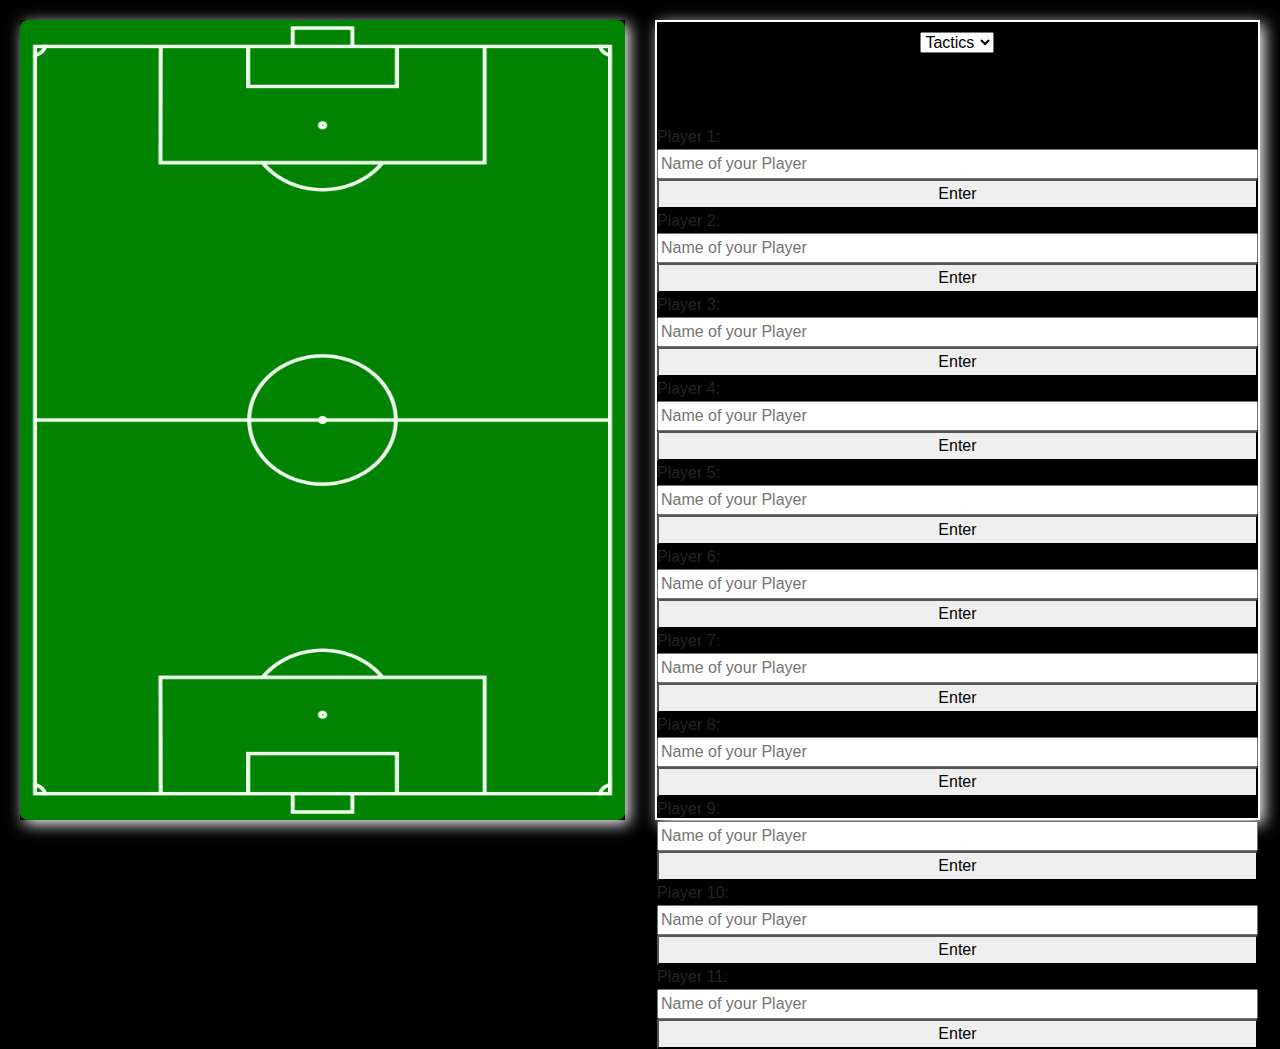
<file: lineup.html>
<!DOCTYPE html>
<html>
<head>
	<title>LINEUP</title>
	<link rel="stylesheet" href="https://stackpath.bootstrapcdn.com/bootstrap/4.3.1/css/bootstrap.min.css" integrity="sha384-ggOyR0iXCbMQv3Xipma34MD+dH/1fQ784/j6cY/iJTQUOhcWr7x9JvoRxT2MZw1T" crossorigin="anonymous">
	<link href="https://fonts.googleapis.com/css?family=Bree+Serif&display=swap" rel="stylesheet">
	<link href="https://fonts.googleapis.com/css?family=Wallpoet&display=swap" rel="stylesheet">
	<link rel="stylesheet" type="text/css" href="style2.css">
</head>
<body>
	<div class="main2">
		<div id="first" class="formation0">
		</div>
		<div id="second" class="formation1">
			<div class="block ">
				<div class="p w" id="A1"></div>
				<div class="p w A2"></div>
				<div class="p w A3"></div>
			</div>
			<div class="block ">
				<div class="p x M1"></div>
				<div class="p x M2"></div>
				<div class="p x M3"></div>
			</div>
			<div class="block ">
				<div class="p y D1"></div>
				<div class="p y D2"></div>
				<div class="p y D3"></div>
				<div class="p y D4"></div>
			</div>
			<div class="block ">
				<div class="p z G1"></div>
			</div>
		</div>

		<div id="third" class="formation2">
			<div class="block2">
				<div class="p2 w2"></div>
				<div class="p2 w2"></div>
			</div>
			<div class="block2">
				<div class="p2 x2"></div>
				<div class="p2 x2"></div>
				<div class="p2 x2"></div>
				<div class="p2 x2"></div>

			</div>
			<div class="block2">
				<div class="p2 y2"></div>
				<div class="p2 y2"></div>
				<div class="p2 y2"></div>
				<div class="p2 y2"></div>
			</div>
			<div class="block2">
				<div class="p2 z2"></div>
			</div>
		</div>

		<div class="choosePlayers">
			<select id="formation">
				<option disabled value="" selected hidden>Tactics</option>
		  		<option id="opt1" value="one" onchange="Tactic433()">4-3-3</option>
		  		<option id="opt2" value="two">4-4-2</option>
		  		<option id="opt3" value="three">Not Yet</option>
		  		<option id="opt4" value="four">Not Yet</option>
			</select><br><br><br>
			Player 1: <input type="text" id="input1" placeholder="Name of your Player" > <button id="button">Enter</button>
			Player 2: <input type="text" name="A2" placeholder="Name of your Player"><button id="button">Enter</button>
			Player 3: <input type="text" name="A3" placeholder="Name of your Player"><button id="button">Enter</button>
			Player 4: <input type="text" name="M1" placeholder="Name of your Player"><button id="button">Enter</button>
			Player 5: <input type="text" name="M2" placeholder="Name of your Player"><button id="button">Enter</button>
			Player 6: <input type="text" name="M3" placeholder="Name of your Player"><button id="button">Enter</button>
			Player 7: <input type="text" name="D1" placeholder="Name of your Player"><button id="button">Enter</button>
			Player 8: <input type="text" name="D2" placeholder="Name of your Player"><button id="button">Enter</button>
			Player 9: <input type="text" name="D3" placeholder="Name of your Player"><button id="button">Enter</button>
			Player 10: <input type="text" name="D4" placeholder="Name of your Player"><button id="button">Enter</button>
			Player 11: <input type="text" name="G1" placeholder="Name of your Player"><button id="button">Enter</button>
		</div>
	</div>

<script type="text/javascript" src="script.js"></script>
</body>
</html>
</file>
<file: style2.css>
*{
	box-sizing: border-box;
}
body{
	background-color: black;
}
.main2{
	/*border:2px solid black;*/
	display: flex;
	flex-direction: row;
	padding: 20px;
}
/*************************************************************/

.formation0{
	/*border:2px solid black;*/
	width: 50%;
	height: 800px;
	margin-right: 30px;
	background-image: url("field.png");
	background-size: 100% 800px;
	background-repeat: no-repeat;
	box-shadow: 4px 4px 15px white ;
	display: flex;
	flex-direction: column;
}



/*************************************************************/

.field{
	/*border:2px solid black;*/
	width: 50%;
	height: 800px;
	margin-right: 30px;
	background-image: url("field.png");
	background-size: 100% 800px;
	background-repeat: no-repeat;
	box-shadow: 4px 4px 15px white ;
	display: flex;
	flex-direction: column;
}

.lines{
	display: flex;
	flex-direction: row;
	justify-content: space-between;
	/*border:2px solid black;*/
	height: 500px;
	padding-right: 40px;
	padding-left: 40px;
}

.line1{
	align-items: center;
}

.line2{
	align-items: center; 
}

.line3{
	align-items: center;
}
.line4{
	justify-content: center;
	align-items: flex-end;
	height: 200px;
}

.placePlayer{
	border:2px solid black;
	border-radius: 50%;
	width: 50px;
	height: 50px;
}

.forward{
	background-color: red; 
}
.mid{
	background-color: orange;
}
.defense{
	background-color: blue; 
}
.goalkeeper{
	background-color: black; 
}
/******************************************************************/

.choosePlayers{
	display: flex;
	flex-direction: column;
	border:2px solid white;
	width: 50%;
	height: 800px;
	box-shadow: 4px 4px 15px white ;
}

#formation{
	margin-top: 10px;
	align-self: center;
}


/****************442**************************************/
.field2{
	width: 50%;
	height: 800px;
	margin-right: 30px;
	background-image: url("field.png");
	background-size: 100% 800px;
	background-repeat: no-repeat;
	box-shadow: 4px 4px 15px white ;
	display: flex;
	flex-direction: column;
}

.linesbis{
	display: flex;
	flex-direction: row;
	justify-content: space-between;
	/*border:2px solid black;*/
	height: 500px;
	padding-right: 40px;
	padding-left: 40px;
}

.line1bis{
	align-items: center;
}

.line2bis{
	align-items: center; 
}

.line3bis{
	align-items: center;
}
.line4bis{
	justify-content: center;
	align-items: flex-end;
	height: 200px;
}

.placePlayerbis{
	border:2px solid black;
	border-radius: 50%;
	width: 50px;
	height: 50px;
}

.forwardbis{
	background-color: red; 
}
.midbis{
	background-color: orange;
}
.defensebis{
	background-color: blue; 
}
.goalkeeperbis{
	background-color: black; 
}
</file>
